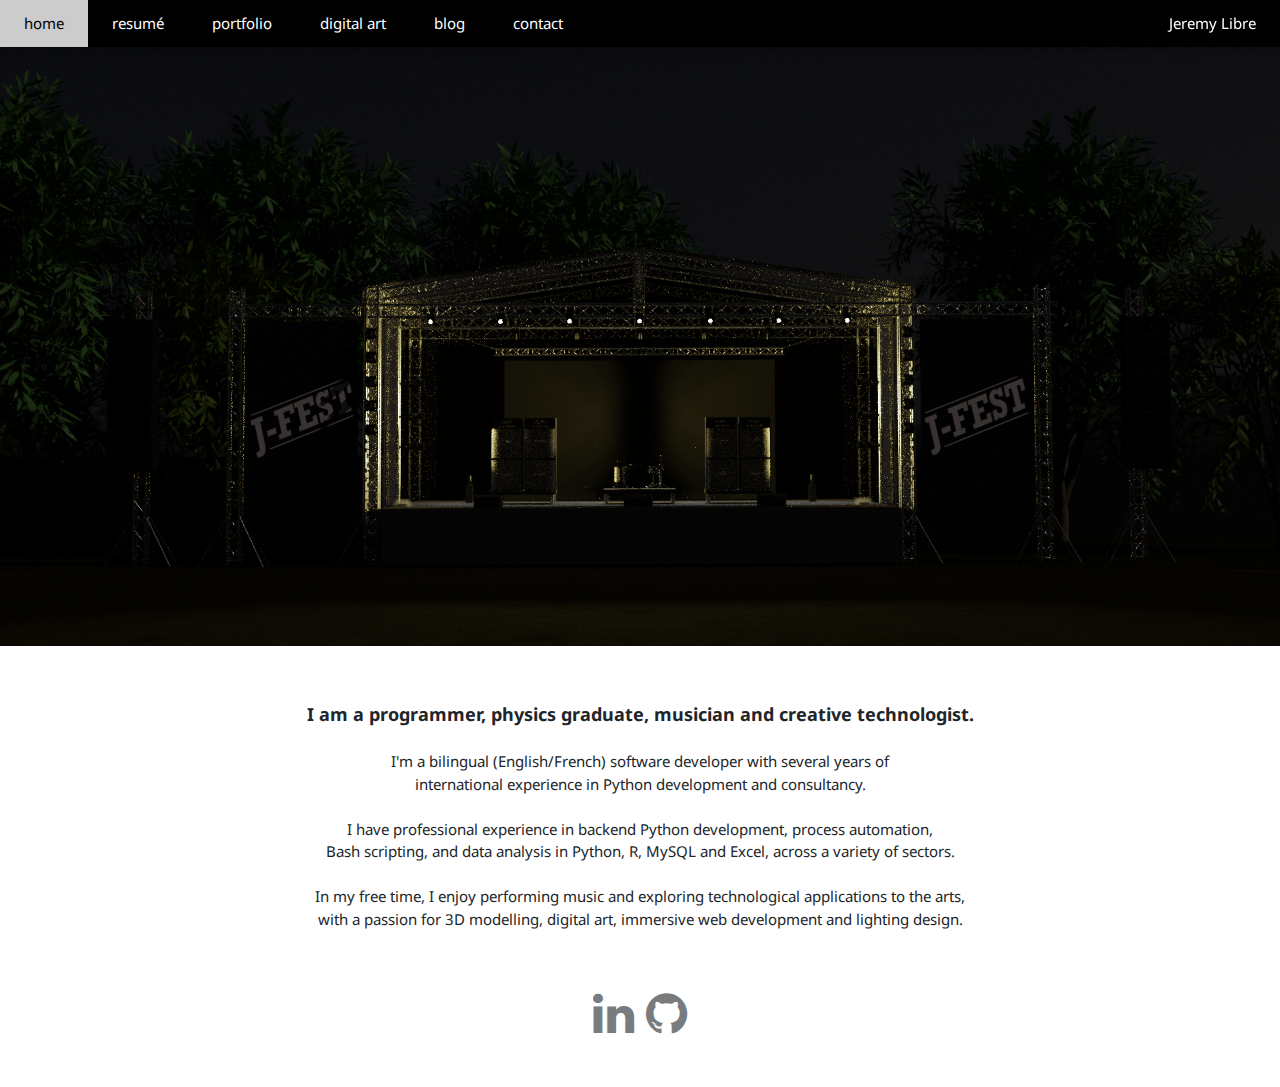
<file: index.html>
<!DOCTYPE html>
<html lang="en">
<title>Jeremy Libre</title>
<meta charset="UTF-8">
<meta name="viewport" content="width=device-width, initial-scale=1">
<link rel="stylesheet" href="https://maxcdn.bootstrapcdn.com/bootstrap/4.0.0/css/bootstrap.min.css"
  integrity="sha384-Gn5384xqQ1aoWXA+058RXPxPg6fy4IWvTNh0E263XmFcJlSAwiGgFAW/dAiS6JXm" crossorigin="anonymous">
<link rel="stylesheet" href="css/css.css">
<link href="https://fonts.googleapis.com/css?family=Pacifico&display=swap" rel="stylesheet">
<link href="https://fonts.googleapis.com/css?family=Noto+Sans&display=swap" rel="stylesheet">
<link rel="stylesheet" href="https://cdnjs.cloudflare.com/ajax/libs/font-awesome/4.7.0/css/font-awesome.min.css">
<link href="https://fonts.googleapis.com/css?family=Arimo|Rubik&display=swap" rel="stylesheet">
<script type="text/javascript" src="include.js"></script>

<body>

  <!-- Navbar -->
  <div class="w3-top">
    <div class="w3-bar w3-black w3-card">
      <a class="w3-bar-item w3-button w3-padding-large w3-hide-large w3-right" href="javascript:void(0)"
        onclick="myFunction()" title="Toggle Navigation Menu"><i class="fa fa-bars"></i></a>
      <a href="#" class="w3-bar-item w3-button w3-padding-large">home</a>
      <a href="#resume" class="w3-bar-item w3-button w3-padding-large w3-hide-medium w3-hide-small">resumé</a>
      <a href="https://jwlibre.github.io/portfolio" target="_blank"
        class="w3-bar-item w3-button w3-padding-large w3-hide-medium w3-hide-small">portfolio</a>
      <a href="art.html" class="w3-bar-item w3-button w3-padding-large w3-hide-medium w3-hide-small">digital art</a>
      <a href="blog.html" class="w3-bar-item w3-button w3-padding-large w3-hide-medium w3-hide-small">blog</a>
      <a href="contact.html" class="w3-bar-item w3-button w3-padding-large w3-hide-medium w3-hide-small">contact</a>
      <div class="w3-bar-item w3-right w3-padding-large">Jeremy Libre</div>
    </div>
  </div>

  <!-- Navbar on small screens (remove the onclick attribute if you want the navbar to always show on top of the content when clicking on the links) -->
  <div id="navDemo" class="w3-bar-block w3-black w3-hide w3-hide-large w3-top" style="margin-top:46px">
    <a href="#resume" class="w3-bar-item w3-button w3-padding-large" onclick="myFunction()">resumé</a>
    <a href="https://jwlibre.github.io/portfolio" target="_blank" class="w3-bar-item w3-button w3-padding-large"
      onclick="myFunction()">portfolio</a>
    <a href="art.html" class="w3-bar-item w3-button w3-padding-large" onclick="myFunction()">digital art</a>
    <a href="blog.html" class="w3-bar-item w3-button w3-padding-large" onclick="myFunction()">blog</a>
    <a href="contact.html" class="w3-bar-item w3-button w3-padding-large" onclick="myFunction()">contact</a>
  </div>

  <!-- Page content -->
  <div class="w3-content" style="max-width:2000px;margin-top:46px" id="page-container">
    <div id="content-wrap">

      <!-- Video/still -->
      <!-- small/med screens -->
      <div class="w3-hide-large">
        <img src="img/3d_art/stage1.png" style="width:100%"></img>
        <!-- <video poster="img/3d_art/turbine1.png" style="width:100%" autoplay muted loop>
    <source src="vid/turbine_lq.mp4" type="video/mp4">
  </video> -->
      </div>

      <!-- large screens -->
      <div class="w3-display-container w3-center w3-hide-small w3-hide-medium">
        <!-- <video poster="img/3d_art/turbine1.png" style="width:100%; height: 600px; object-fit: cover; object-position: 30%;" autoplay muted loop>
      <source src="vid/turbine_lq.mp4" type="video/mp4">
    </video>
    <div class="w3-display-bottomright w3-container w3-text-white w3-padding-8 w3-hide-small">
    <p style="font-size: 10px;"><i>Designed, animated and rendered in Blender 2.8</i></p>
    </div> -->
        <img src="img/3d_art/stage1.png"
          style="width:100%; height: 600px; object-fit: cover; object-position: 30%;"></img>
      </div>

      <!-- about section-->
      <div class="w3-container w3-content w3-center w3-padding-32" style="max-width:800px" id="about">
        <br>
        <strong class="w3-center" style="font-size: 18px">I am a programmer, physics graduate, musician and creative
          technologist.</strong><br>
        <p class="w3-center">
          <br>
          I'm a bilingual (English/French) software developer with several years of<br> international experience in
          Python
          development and consultancy.
          <br><br>
          I have professional experience in backend Python development, process automation,<br> Bash scripting, and data
          analysis in Python, R, MySQL and Excel, across a variety of sectors.
          <br><br>
          In my free time, I enjoy performing music and exploring technological applications to the arts,<br>with a
          passion for 3D modelling, digital art, immersive web development and lighting design.
        </p>
      </div>

      <div class="w3-container w3-center w3-opacity w3-xxxlarge">
        <a href="https://www.linkedin.com/in/jeremy-libre-8a682a84/" target="_blank"><i
            class="fa fa-linkedin w3-hover-opacity"></i></a>
        <a href="https://github.com/jwlibre" target="_blank"><i class="fa fa-github w3-hover-opacity"></i></a>
      </div>

      <!-- End Page Content -->
    </div>
  </div>
  <!-- Footer -->
  <!-- <footer id="footer" class="w3-container w3-padding-16 w3-center w3-light-grey w3-large">
    <p class="w3-small w3-opacity">Powered by <a href="https://www.w3schools.com/w3css/default.asp"
        target="_blank">w3.css</a></p>
  </footer> -->
</body>


</html>
</file>
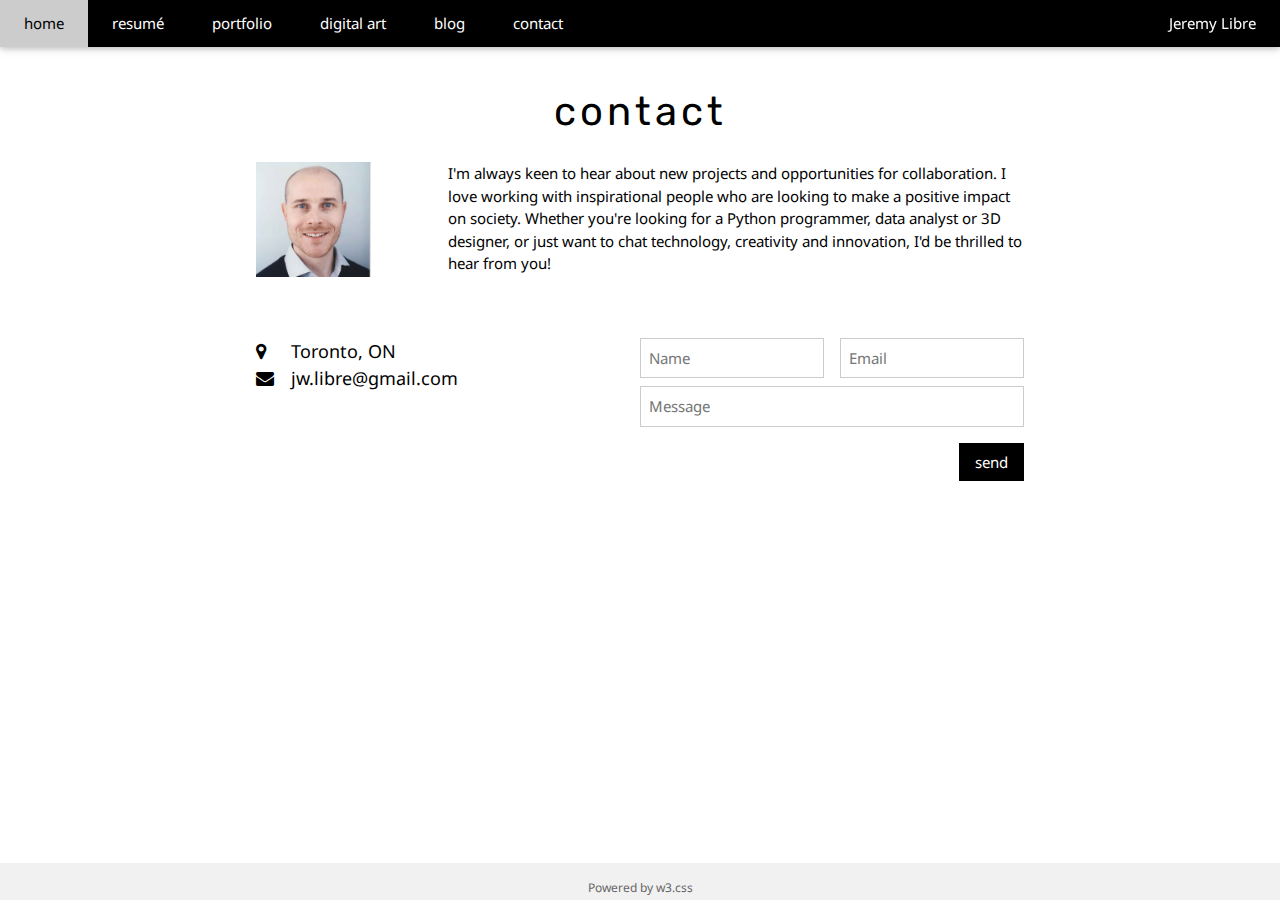
<file: contact.html>
<!DOCTYPE html>
<html lang="en">
<title>Jeremy Libre</title>
<meta charset="UTF-8">
<meta name="viewport" content="width=device-width, initial-scale=1">
<link rel="stylesheet" href="https://maxcdn.bootstrapcdn.com/bootstrap/4.0.0/css/bootstrap.min.css"
    integrity="sha384-Gn5384xqQ1aoWXA+058RXPxPg6fy4IWvTNh0E263XmFcJlSAwiGgFAW/dAiS6JXm" crossorigin="anonymous">
<link rel="stylesheet" href="css/css.css">
<link href="https://fonts.googleapis.com/css?family=Pacifico&display=swap" rel="stylesheet">
<link href="https://fonts.googleapis.com/css?family=Noto+Sans&display=swap" rel="stylesheet">
<link rel="stylesheet" href="https://cdnjs.cloudflare.com/ajax/libs/font-awesome/4.7.0/css/font-awesome.min.css">
<link href="https://fonts.googleapis.com/css?family=Arimo|Rubik&display=swap" rel="stylesheet">
<script type="text/javascript" src="include.js"></script>

<body>

    <!-- Navbar -->
    <div class="w3-top">
        <div class="w3-bar w3-black w3-card">
            <a class="w3-bar-item w3-button w3-padding-large w3-hide-large w3-right" href="javascript:void(0)"
                onclick="myFunction()" title="Toggle Navigation Menu"><i class="fa fa-bars"></i></a>
            <a href="index.html" class="w3-bar-item w3-button w3-padding-large">home</a>
            <a href="#resume" class="w3-bar-item w3-button w3-padding-large w3-hide-medium w3-hide-small">resumé</a>
            <a href="https://jwlibre.github.io/portfolio" target="_blank"
                class="w3-bar-item w3-button w3-padding-large w3-hide-medium w3-hide-small">portfolio</a>
            <a href="art.html" class="w3-bar-item w3-button w3-padding-large w3-hide-medium w3-hide-small">digital
                art</a>
            <a href="blog.html" class="w3-bar-item w3-button w3-padding-large w3-hide-medium w3-hide-small">blog</a>
            <a href="contact.html"
                class="w3-bar-item w3-button w3-padding-large w3-hide-medium w3-hide-small">contact</a>
            <div class="w3-bar-item w3-right w3-padding-large">Jeremy Libre</div>
        </div>
    </div>

    <!-- Navbar on small screens (remove the onclick attribute if you want the navbar to always show on top of the content when clicking on the links) -->
    <div id="navDemo" class="w3-bar-block w3-black w3-hide w3-hide-large w3-top" style="margin-top:46px">
        <a href="#resume" class="w3-bar-item w3-button w3-padding-large" onclick="myFunction()">resumé</a>
        <a href="https://jwlibre.github.io/portfolio" target="_blank" class="w3-bar-item w3-button w3-padding-large"
            onclick="myFunction()">portfolio</a>
        <a href="art.html" class="w3-bar-item w3-button w3-padding-large" onclick="myFunction()">digital art</a>
        <a href="blog.html" class="w3-bar-item w3-button w3-padding-large" onclick="myFunction()">blog</a>
        <a href="contact.html" class="w3-bar-item w3-button w3-padding-large" onclick="myFunction()">contact</a>
    </div>

    <!-- Page content -->
    <div class="w3-content" style="max-width:2000px;margin-top:46px">

        <!-- The Contact Section -->
        <div class="w3-white" id="contact">
            <div class="w3-container w3-content w3-padding-32" style="max-width:800px">
                <h2 class="w3-wide w3-center">contact</h2>

                <div class="w3-row" style="padding-top:16px; padding-bottom:16px">
                    <div class="w3-quarter">
                        <img src="img/profile_2024_crop.jpg" style="width:60%">
                    </div>
                    <div class="w3-threequarter">
                        <p class="w3-left">I'm always keen to hear about new projects and opportunities for
                            collaboration.
                            I love working with inspirational people who are looking to make a positive impact on
                            society.
                            Whether you're looking for a Python programmer, data analyst or 3D designer,
                            or just want to chat technology, creativity and innovation, I'd be thrilled to hear from
                            you!
                    </div>
                </div>


                <div class="w3-row w3-padding-32">
                    <div class="w3-col m6 w3-large w3-margin-bottom">
                        <i class="fa fa-map-marker" style="width:30px"></i> Toronto, ON<br>
                        <i class="fa fa-envelope" style="width:30px"> </i> jw.libre@gmail.com<br>

                    </div>
                    <div class="w3-col m6">
                        <form method="POST" action="https://formspree.io/xoqkkooy" />
                        <div class="w3-row-padding" style="margin:0 -16px 8px -16px">
                            <div class="w3-half">
                                <input class="w3-input w3-border" type="text" placeholder="Name" required name="Name">
                            </div>
                            <div class="w3-half">
                                <input class="w3-input w3-border" type="text" placeholder="Email" required name="Email">
                            </div>
                        </div>
                        <input class="w3-input w3-border" type="text" placeholder="Message" required name="Message">
                        <button class="w3-button w3-black w3-section w3-right" type="submit">send</button>
                        </form>
                    </div>
                </div>
            </div>
        </div>





        <!-- End Page Content -->
    </div>

    <!-- Footer -->
    <footer id="footer" class="w3-container w3-padding-16 w3-center w3-light-grey w3-large">
        <p class="w3-small w3-opacity">Powered by <a href="https://www.w3schools.com/w3css/default.asp"
                target="_blank">w3.css</a></p>
    </footer>

</body>

</html>
</file>
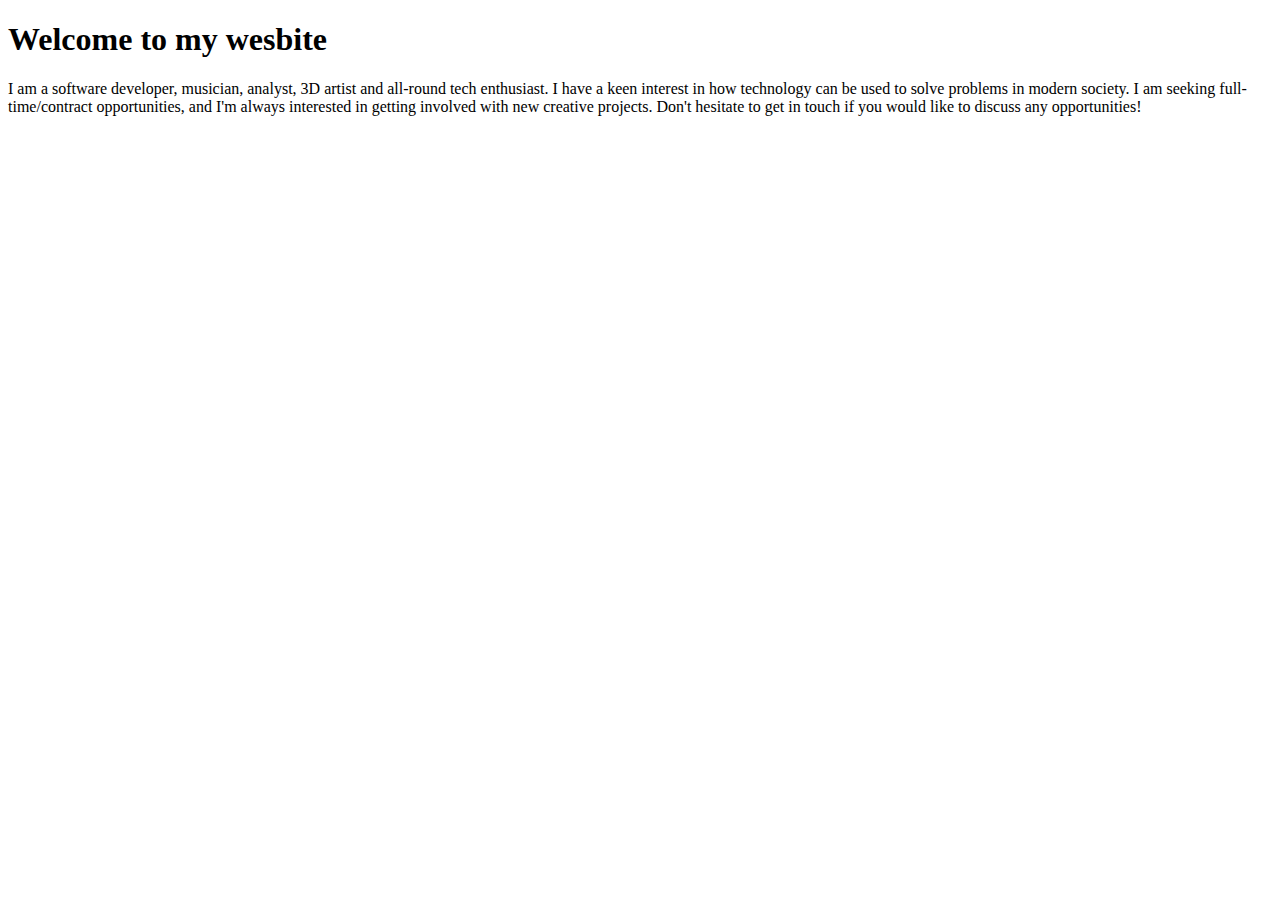
<file: html/home.html>
<!DOCTYPE html>
<html lang="en">
<head>
  <?php
  include('php/header.php');
  ?>
</head>

<body>
  <!--Navigation bar-->
  <div id="nav-placeholder">
  </div>
  <script>
  $(function(){
    $("#nav-placeholder").load("./nav.html");
  });
  </script>
  <h1>Welcome to my wesbite</h1>
  <p>I am a software developer, musician, analyst, 3D artist and all-round tech enthusiast. I have a keen interest in how
    technology can be used to solve problems in modern society.
    I am seeking full-time/contract opportunities, and I'm always interested in getting involved with new creative projects.
    Don't hesitate to get in touch if you would like to discuss any opportunities!</p>
</body>
</html>
</file>
<file: css/css.css>
/* Based on W3.CSS 4.13 June 2019 by Jan Egil and Borge Refsnes */
html {
  box-sizing: border-box
}

*,
*:before,
*:after {
  box-sizing: inherit
}

/* Extract from normalize.css by Nicolas Gallagher and Jonathan Neal git.io/normalize */
html {
  -ms-text-size-adjust: 100%;
  -webkit-text-size-adjust: 100%
}

body {
  margin: 0
}

article,
aside,
details,
figcaption,
figure,
footer,
header,
main,
menu,
nav,
section {
  display: block
}

summary {
  display: list-item
}

audio,
canvas,
progress,
video {
  display: inline-block
}

progress {
  vertical-align: baseline
}

audio:not([controls]) {
  display: none;
  height: 0
}

[hidden],
template {
  display: none
}

a {
  background-color: transparent
}

a:active,
a:hover {
  outline-width: 0;
  text-decoration: none
}

abbr[title] {
  border-bottom: none;
  text-decoration: underline;
  text-decoration: underline dotted
}

b,
strong {
  font-weight: bolder
}

dfn {
  font-style: italic
}

mark {
  background: #ff0;
  color: #000
}

small {
  font-size: 80%
}

sub,
sup {
  font-size: 75%;
  line-height: 0;
  position: relative;
  vertical-align: baseline
}

sub {
  bottom: -0.25em
}

sup {
  top: -0.5em
}

figure {
  margin: 1em 40px
}

img {
  border-style: none
}

code,
kbd,
pre,
samp {
  font-family: monospace, monospace;
  font-size: 1em
}

hr {
  box-sizing: content-box;
  height: 0;
  overflow: visible
}

button,
input,
select,
textarea,
optgroup {
  font: inherit;
  margin: 0
}

optgroup {
  font-weight: bold
}

button,
input {
  overflow: visible
}

button,
select {
  text-transform: none
}

button,
[type=button],
[type=reset],
[type=submit] {
  -webkit-appearance: button
}

button::-moz-focus-inner,
[type=button]::-moz-focus-inner,
[type=reset]::-moz-focus-inner,
[type=submit]::-moz-focus-inner {
  border-style: none;
  padding: 0
}

button:-moz-focusring,
[type=button]:-moz-focusring,
[type=reset]:-moz-focusring,
[type=submit]:-moz-focusring {
  outline: 1px dotted ButtonText
}

fieldset {
  border: 1px solid #c0c0c0;
  margin: 0 2px;
  padding: .35em .625em .75em
}

legend {
  color: inherit;
  display: table;
  max-width: 100%;
  padding: 0;
  white-space: normal
}

textarea {
  overflow: auto
}

[type=checkbox],
[type=radio] {
  padding: 0
}

[type=number]::-webkit-inner-spin-button,
[type=number]::-webkit-outer-spin-button {
  height: auto
}

[type=search] {
  -webkit-appearance: textfield;
  outline-offset: -2px
}

[type=search]::-webkit-search-decoration {
  -webkit-appearance: none
}

::-webkit-file-upload-button {
  -webkit-appearance: button;
  font: inherit
}

/* End extract */
html,
body {
  font-family: Verdana, sans-serif;
  font-size: 15px;
  line-height: 1.5
}

html {
  overflow-x: hidden
}

h1 {
  font-size: 36px
}

h2 {
  font-size: 30px
}

h3 {
  font-size: 24px
}

h4 {
  font-size: 20px
}

h5 {
  font-size: 18px
}

h6 {
  font-size: 16px
}

.w3-serif {
  font-family: serif
}

h1,
h2,
h3,
h4,
h5,
h6 {
  font-weight: 400;
  margin: 10px 0
}

.w3-wide {
  letter-spacing: 4px
}

hr {
  border: 0;
  border-top: 1px solid #eee;
  margin: 20px 0
}

.w3-image {
  max-width: 100%;
  height: auto
}

img {
  vertical-align: middle
}

a {
  color: inherit
}

.w3-table,
.w3-table-all {
  border-collapse: collapse;
  border-spacing: 0;
  width: 100%;
  display: table
}

.w3-table-all {
  border: 1px solid #ccc
}

.w3-bordered tr,
.w3-table-all tr {
  border-bottom: 1px solid #ddd
}

.w3-striped tbody tr:nth-child(even) {
  background-color: #f1f1f1
}

.w3-table-all tr:nth-child(odd) {
  background-color: #fff
}

.w3-table-all tr:nth-child(even) {
  background-color: #f1f1f1
}

.w3-hoverable tbody tr:hover,
.w3-ul.w3-hoverable li:hover {
  background-color: #ccc
}

.w3-centered tr th,
.w3-centered tr td {
  text-align: center
}

.w3-table td,
.w3-table th,
.w3-table-all td,
.w3-table-all th {
  padding: 8px 8px;
  display: table-cell;
  text-align: left;
  vertical-align: top
}

.w3-table th:first-child,
.w3-table td:first-child,
.w3-table-all th:first-child,
.w3-table-all td:first-child {
  padding-left: 16px
}

.w3-btn,
.w3-button {
  border: none;
  display: inline-block;
  padding: 8px 16px;
  vertical-align: middle;
  overflow: hidden;
  text-decoration: none;
  color: inherit;
  background-color: inherit;
  text-align: center;
  cursor: pointer;
  white-space: nowrap
}

.w3-btn:hover {
  box-shadow: 0 8px 16px 0 rgba(0, 0, 0, 0.2), 0 6px 20px 0 rgba(0, 0, 0, 0.19)
}

.w3-btn,
.w3-button {
  -webkit-touch-callout: none;
  -webkit-user-select: none;
  -khtml-user-select: none;
  -moz-user-select: none;
  -ms-user-select: none;
  user-select: none
}

.w3-disabled,
.w3-btn:disabled,
.w3-button:disabled {
  cursor: not-allowed;
  opacity: 0.3
}

.w3-disabled *,
:disabled * {
  pointer-events: none
}

.w3-btn.w3-disabled:hover,
.w3-btn:disabled:hover {
  box-shadow: none
}

.w3-badge,
.w3-tag {
  background-color: #000;
  color: #fff;
  display: inline-block;
  padding-left: 8px;
  padding-right: 8px;
  text-align: center
}

.w3-badge {
  border-radius: 50%
}

.w3-ul {
  list-style-type: none;
  padding: 0;
  margin: 0
}

.w3-ul li {
  padding: 8px 16px;
  border-bottom: 1px solid #ddd
}

.w3-ul li:last-child {
  border-bottom: none
}

.w3-tooltip,
.w3-display-container {
  position: relative
}

.w3-tooltip .w3-text {
  display: none
}

.w3-tooltip:hover .w3-text {
  display: inline-block
}

.w3-ripple:active {
  opacity: 0.5
}

.w3-ripple {
  transition: opacity 0s
}

.w3-input {
  padding: 8px;
  display: block;
  border: none;
  border-bottom: 1px solid #ccc;
  width: 100%
}

.w3-select {
  padding: 9px 0;
  width: 100%;
  border: none;
  border-bottom: 1px solid #ccc
}

.w3-dropdown-click,
.w3-dropdown-hover {
  position: relative;
  display: inline-block;
  cursor: pointer
}

.w3-dropdown-hover:hover .w3-dropdown-content {
  display: block
}

.w3-dropdown-hover:first-child,
.w3-dropdown-click:hover {
  background-color: #ccc;
  color: #000
}

.w3-dropdown-hover:hover>.w3-button:first-child,
.w3-dropdown-click:hover>.w3-button:first-child {
  background-color: #ccc;
  color: #000
}

.w3-dropdown-content {
  cursor: auto;
  color: #000;
  background-color: #fff;
  display: none;
  position: absolute;
  min-width: 160px;
  margin: 0;
  padding: 0;
  z-index: 1
}

.w3-check,
.w3-radio {
  width: 24px;
  height: 24px;
  position: relative;
  top: 6px
}

.w3-sidebar {
  height: 100%;
  width: 200px;
  background-color: #fff;
  position: fixed !important;
  z-index: 1;
  overflow: auto
}

.w3-bar-block .w3-dropdown-hover,
.w3-bar-block .w3-dropdown-click {
  width: 100%
}

.w3-bar-block .w3-dropdown-hover .w3-dropdown-content,
.w3-bar-block .w3-dropdown-click .w3-dropdown-content {
  min-width: 100%
}

.w3-bar-block .w3-dropdown-hover .w3-button,
.w3-bar-block .w3-dropdown-click .w3-button {
  width: 100%;
  text-align: left;
  padding: 8px 16px
}

.w3-main,
#main {
  transition: margin-left .4s
}

.w3-modal {
  z-index: 3;
  display: none;
  padding-top: 100px;
  position: fixed;
  left: 0;
  top: 0;
  width: 100%;
  height: 100%;
  overflow: auto;
  background-color: rgb(0, 0, 0);
  background-color: rgba(0, 0, 0, 0.4)
}

.w3-modal-content {
  margin: auto;
  background-color: #fff;
  position: relative;
  padding: 0;
  outline: 0;
  width: 600px
}

.w3-bar {
  width: 100%;
  overflow: hidden
}

.w3-center .w3-bar {
  display: inline-block;
  width: auto
}

.w3-bar .w3-bar-item {
  padding: 8px 16px;
  float: left;
  width: auto;
  border: none;
  display: block;
  outline: 0
}

.w3-bar .w3-dropdown-hover,
.w3-bar .w3-dropdown-click {
  position: static;
  float: left
}

.w3-bar .w3-button {
  white-space: normal
}

.w3-bar-block .w3-bar-item {
  width: 100%;
  display: block;
  padding: 8px 16px;
  text-align: left;
  border: none;
  white-space: normal;
  float: none;
  outline: 0
}

.w3-bar-block.w3-center .w3-bar-item {
  text-align: center
}

.w3-block {
  display: block;
  width: 100%
}

.w3-responsive {
  display: block;
  overflow-x: auto
}

.w3-container:after,
.w3-container:before,
.w3-panel:after,
.w3-panel:before,
.w3-row:after,
.w3-row:before,
.w3-row-padding:after,
.w3-row-padding:before,
.w3-cell-row:before,
.w3-cell-row:after,
.w3-clear:after,
.w3-clear:before,
.w3-bar:before,
.w3-bar:after {
  content: "";
  display: table;
  clear: both
}

.w3-col,
.w3-half,
.w3-third,
.w3-eighth,
.w3-twothird,
.w3-threequarter,
.w3-quarter,
.w3-fifth {
  float: left;
  width: 100%
}

.w3-col.s1 {
  width: 8.33333%
}

.w3-col.s2 {
  width: 16.66666%
}

.w3-col.s3 {
  width: 24.99999%
}

.w3-col.s4 {
  width: 33.33333%
}

.w3-col.s5 {
  width: 41.66666%
}

.w3-col.s6 {
  width: 49.99999%
}

.w3-col.s7 {
  width: 58.33333%
}

.w3-col.s8 {
  width: 66.66666%
}

.w3-col.s9 {
  width: 74.99999%
}

.w3-col.s10 {
  width: 83.33333%
}

.w3-col.s11 {
  width: 91.66666%
}

.w3-col.s12 {
  width: 99.99999%
}

@media (min-width:601px) {
  .w3-col.m1 {
    width: 8.33333%
  }

  .w3-col.m2 {
    width: 16.66666%
  }

  .w3-col.m3,
  .w3-quarter {
    width: 24.99999%
  }

  .w3-col.m4,
  .w3-third {
    width: 33.33333%
  }

  ,
  .w3-fifth {
    width: 19.9999%
  }

  ,
  .w3-eighth {
    width: 12.4999%
  }

  .w3-col.m5 {
    width: 41.66666%
  }

  .w3-col.m6,
  .w3-half {
    width: 49.99999%
  }

  .w3-col.m7 {
    width: 58.33333%
  }

  .w3-col.m8,
  .w3-twothird {
    width: 66.66666%
  }

  .w3-col.m9,
  .w3-threequarter {
    width: 74.99999%
  }

  .w3-col.m10 {
    width: 83.33333%
  }

  .w3-col.m11 {
    width: 91.66666%
  }

  .w3-col.m12 {
    width: 99.99999%
  }
}

@media (min-width:993px) {
  .w3-col.l1 {
    width: 8.33333%
  }

  .w3-col.l2 {
    width: 16.66666%
  }

  .w3-col.l3 {
    width: 24.99999%
  }

  .w3-col.l4 {
    width: 33.33333%
  }

  .w3-col.l5 {
    width: 41.66666%
  }

  .w3-col.l6 {
    width: 49.99999%
  }

  .w3-col.l7 {
    width: 58.33333%
  }

  .w3-col.l8 {
    width: 66.66666%
  }

  .w3-col.l9 {
    width: 74.99999%
  }

  .w3-col.l10 {
    width: 83.33333%
  }

  .w3-col.l11 {
    width: 91.66666%
  }

  .w3-col.l12 {
    width: 99.99999%
  }
}

.w3-rest {
  overflow: hidden
}

.w3-stretch {
  margin-left: -16px;
  margin-right: -16px
}

.w3-content,
.w3-auto {
  margin-left: auto;
  margin-right: auto
}

.w3-content {
  max-width: 980px
}

.w3-auto {
  max-width: 1140px
}

.w3-cell-row {
  display: table;
  width: 100%
}

.w3-cell {
  display: table-cell
}

.w3-cell-top {
  vertical-align: top
}

.w3-cell-middle {
  vertical-align: middle
}

.w3-cell-bottom {
  vertical-align: bottom
}

.w3-hide {
  display: none !important
}

.w3-show-block,
.w3-show {
  display: block !important
}

.w3-show-inline-block {
  display: inline-block !important
}

@media (max-width:1205px) {
  .w3-auto {
    max-width: 95%
  }
}

@media (max-width:600px) {
  .w3-modal-content {
    margin: 0 10px;
    width: auto !important
  }

  .w3-modal {
    padding-top: 30px
  }

  .w3-dropdown-hover.w3-mobile .w3-dropdown-content,
  .w3-dropdown-click.w3-mobile .w3-dropdown-content {
    position: relative
  }

  .w3-hide-small {
    display: none !important
  }

  .w3-mobile {
    display: block;
    width: 100% !important
  }

  .w3-bar-item.w3-mobile,
  .w3-dropdown-hover.w3-mobile,
  .w3-dropdown-click.w3-mobile {
    text-align: center
  }

  .w3-dropdown-hover.w3-mobile,
  .w3-dropdown-hover.w3-mobile .w3-btn,
  .w3-dropdown-hover.w3-mobile .w3-button,
  .w3-dropdown-click.w3-mobile,
  .w3-dropdown-click.w3-mobile .w3-btn,
  .w3-dropdown-click.w3-mobile .w3-button {
    width: 100%
  }
}

@media (max-width:768px) {
  .w3-modal-content {
    width: 500px
  }

  .w3-modal {
    padding-top: 50px
  }
}

@media (min-width:993px) {
  .w3-modal-content {
    width: 900px
  }

  .w3-hide-large {
    display: none !important
  }

  .w3-sidebar.w3-collapse {
    display: block !important
  }
}

@media (max-width:992px) and (min-width:601px) {
  .w3-hide-medium {
    display: none !important
  }
}

@media (max-width:992px) {
  .w3-sidebar.w3-collapse {
    display: none
  }

  .w3-main {
    margin-left: 0 !important;
    margin-right: 0 !important
  }

  .w3-auto {
    max-width: 100%
  }
}

.w3-top,
.w3-bottom {
  position: fixed;
  width: 100%;
  z-index: 1
}

.w3-top {
  top: 0
}

.w3-bottom {
  bottom: 0
}

.w3-overlay {
  position: fixed;
  display: none;
  width: 100%;
  height: 100%;
  top: 0;
  left: 0;
  right: 0;
  bottom: 0;
  background-color: rgba(0, 0, 0, 0.5);
  z-index: 2
}

.w3-display-topleft {
  position: absolute;
  left: 0;
  top: 0
}

.w3-display-topright {
  position: absolute;
  right: 0;
  top: 0
}

.w3-display-bottomleft {
  position: absolute;
  left: 0;
  bottom: 0
}

.w3-display-bottomright {
  position: absolute;
  right: 0;
  bottom: 0
}

.w3-display-middle {
  position: absolute;
  top: 50%;
  left: 50%;
  transform: translate(-50%, -50%);
  -ms-transform: translate(-50%, -50%)
}

.w3-display-left {
  position: absolute;
  top: 50%;
  left: 0%;
  transform: translate(0%, -50%);
  -ms-transform: translate(-0%, -50%)
}

.w3-display-right {
  position: absolute;
  top: 50%;
  right: 0%;
  transform: translate(0%, -50%);
  -ms-transform: translate(0%, -50%)
}

.w3-display-topmiddle {
  position: absolute;
  left: 50%;
  top: 0;
  transform: translate(-50%, 0%);
  -ms-transform: translate(-50%, 0%)
}

.w3-display-bottommiddle {
  position: absolute;
  left: 50%;
  bottom: 0;
  transform: translate(-50%, 0%);
  -ms-transform: translate(-50%, 0%)
}

.w3-display-container:hover .w3-display-hover {
  display: block
}

.w3-display-container:hover span.w3-display-hover {
  display: inline-block
}

.w3-display-hover {
  display: none
}

.w3-display-position {
  position: absolute
}

.w3-circle {
  border-radius: 50%
}

.w3-round-small {
  border-radius: 2px
}

.w3-round,
.w3-round-medium {
  border-radius: 4px
}

.w3-round-large {
  border-radius: 8px
}

.w3-round-xlarge {
  border-radius: 16px
}

.w3-round-xxlarge {
  border-radius: 64px
}

.w3-row-padding,
.w3-row-padding>.w3-half,
.w3-row-padding>.w3-third,
.w3-row-padding>.w3-eighth,
.w3-row-padding>.w3-twothird,
.w3-row-padding>.w3-threequarter,
.w3-row-padding>.w3-quarter,
.w3-row-padding>.w3-fifth,
.w3-row-padding>.w3-col {
  padding: 0 8px
}

.w3-container,
.w3-panel {
  padding: 0.01em 16px
}

.w3-panel {
  margin-top: 16px;
  margin-bottom: 16px
}

.w3-code,
.w3-codespan {
  font-family: Consolas, "courier new";
  font-size: 16px
}

.w3-code {
  width: auto;
  background-color: #fff;
  padding: 8px 12px;
  border-left: 4px solid #4CAF50;
  word-wrap: break-word
}

.w3-codespan {
  color: crimson;
  background-color: #f1f1f1;
  padding-left: 4px;
  padding-right: 4px;
  font-size: 110%
}

.w3-card,
.w3-card-2 {
  box-shadow: 0 2px 5px 0 rgba(0, 0, 0, 0.16), 0 2px 10px 0 rgba(0, 0, 0, 0.12)
}

.w3-card-4,
.w3-hover-shadow:hover {
  box-shadow: 0 4px 10px 0 rgba(0, 0, 0, 0.2), 0 4px 20px 0 rgba(0, 0, 0, 0.19)
}

.w3-spin {
  animation: w3-spin 2s infinite linear
}

@keyframes w3-spin {
  0% {
    transform: rotate(0deg)
  }

  100% {
    transform: rotate(359deg)
  }
}

.w3-animate-fading {
  animation: fading 10s infinite
}

@keyframes fading {
  0% {
    opacity: 0
  }

  50% {
    opacity: 1
  }

  100% {
    opacity: 0
  }
}

.w3-animate-opacity {
  animation: opac 0.8s
}

@keyframes opac {
  from {
    opacity: 0
  }

  to {
    opacity: 1
  }
}

.w3-animate-top {
  position: relative;
  animation: animatetop 0.4s
}

@keyframes animatetop {
  from {
    top: -300px;
    opacity: 0
  }

  to {
    top: 0;
    opacity: 1
  }
}

.w3-animate-left {
  position: relative;
  animation: animateleft 0.4s
}

@keyframes animateleft {
  from {
    left: -300px;
    opacity: 0
  }

  to {
    left: 0;
    opacity: 1
  }
}

.w3-animate-right {
  position: relative;
  animation: animateright 0.4s
}

@keyframes animateright {
  from {
    right: -300px;
    opacity: 0
  }

  to {
    right: 0;
    opacity: 1
  }
}

.w3-animate-bottom {
  position: relative;
  animation: animatebottom 0.4s
}

@keyframes animatebottom {
  from {
    bottom: -300px;
    opacity: 0
  }

  to {
    bottom: 0;
    opacity: 1
  }
}

.w3-animate-zoom {
  animation: animatezoom 0.6s
}

@keyframes animatezoom {
  from {
    transform: scale(0)
  }

  to {
    transform: scale(1)
  }
}

.w3-animate-input {
  transition: width 0.4s ease-in-out
}

.w3-animate-input:focus {
  width: 100% !important
}

.w3-opacity,
.w3-hover-opacity:hover {
  opacity: 0.60
}

.w3-opacity-off,
.w3-hover-opacity-off:hover {
  opacity: 1
}

.w3-opacity-max {
  opacity: 0.25
}

.w3-opacity-min {
  opacity: 0.75
}

.w3-greyscale-max,
.w3-grayscale-max,
.w3-hover-greyscale:hover,
.w3-hover-grayscale:hover {
  filter: grayscale(100%)
}

.w3-greyscale,
.w3-grayscale {
  filter: grayscale(75%)
}

.w3-greyscale-min,
.w3-grayscale-min {
  filter: grayscale(50%)
}

.w3-sepia {
  filter: sepia(75%)
}

.w3-sepia-max,
.w3-hover-sepia:hover {
  filter: sepia(100%)
}

.w3-sepia-min {
  filter: sepia(50%)
}

.w3-tiny {
  font-size: 10px !important
}

.w3-small {
  font-size: 12px !important
}

.w3-medium {
  font-size: 15px !important
}

.w3-large {
  font-size: 18px !important
}

.w3-xlarge {
  font-size: 24px !important
}

.w3-xxlarge {
  font-size: 36px !important
}

.w3-xxxlarge {
  font-size: 48px !important
}

.w3-jumbo {
  font-size: 64px !important
}

.w3-left-align {
  text-align: left !important
}

.w3-right-align {
  text-align: right !important
}

.w3-justify {
  text-align: justify !important
}

.w3-center {
  text-align: center !important
}

.w3-border-0 {
  border: 0 !important
}

.w3-border {
  border: 1px solid #ccc !important
}

.w3-border-top {
  border-top: 1px solid #ccc !important
}

.w3-border-bottom {
  border-bottom: 1px solid #ccc !important
}

.w3-border-left {
  border-left: 1px solid #ccc !important
}

.w3-border-right {
  border-right: 1px solid #ccc !important
}

.w3-topbar {
  border-top: 6px solid #ccc !important
}

.w3-bottombar {
  border-bottom: 6px solid #ccc !important
}

.w3-leftbar {
  border-left: 6px solid #ccc !important
}

.w3-rightbar {
  border-right: 6px solid #ccc !important
}

.w3-section,
.w3-code {
  margin-top: 16px !important;
  margin-bottom: 16px !important
}

.w3-margin {
  margin: 16px !important
}

.w3-margin-top {
  margin-top: 16px !important
}

.w3-margin-bottom {
  margin-bottom: 16px !important
}

.w3-margin-left {
  margin-left: 16px !important
}

.w3-margin-right {
  margin-right: 16px !important
}

.w3-padding-small {
  padding: 4px 8px !important
}

.w3-padding {
  padding: 8px 16px !important
}

.w3-padding-large {
  padding: 12px 24px !important
}

.w3-padding-16 {
  padding-top: 16px !important;
  padding-bottom: 16px !important
}

.w3-padding-24 {
  padding-top: 24px !important;
  padding-bottom: 24px !important
}

.w3-padding-32 {
  padding-top: 32px !important;
  padding-bottom: 32px !important
}

.w3-padding-48 {
  padding-top: 48px !important;
  padding-bottom: 48px !important
}

.w3-padding-64 {
  padding-top: 64px !important;
  padding-bottom: 64px !important
}

.w3-left {
  float: left !important
}

.w3-right {
  float: right !important
}

.w3-button:hover {
  color: #000 !important;
  background-color: #ccc !important
}

.w3-transparent,
.w3-hover-none:hover {
  background-color: transparent !important
}

.w3-hover-none:hover {
  box-shadow: none !important
}

/* Colors */
.w3-amber,
.w3-hover-amber:hover {
  color: #000 !important;
  background-color: #ffc107 !important
}

.w3-aqua,
.w3-hover-aqua:hover {
  color: #000 !important;
  background-color: #00ffff !important
}

.w3-blue,
.w3-hover-blue:hover {
  color: #fff !important;
  background-color: #2196F3 !important
}

.w3-light-blue,
.w3-hover-light-blue:hover {
  color: #000 !important;
  background-color: #87CEEB !important
}

.w3-brown,
.w3-hover-brown:hover {
  color: #fff !important;
  background-color: #795548 !important
}

.w3-cyan,
.w3-hover-cyan:hover {
  color: #000 !important;
  background-color: #00bcd4 !important
}

.w3-blue-grey,
.w3-hover-blue-grey:hover,
.w3-blue-gray,
.w3-hover-blue-gray:hover {
  color: #fff !important;
  background-color: #607d8b !important
}

.w3-green,
.w3-hover-green:hover {
  color: #fff !important;
  background-color: #4CAF50 !important
}

.w3-light-green,
.w3-hover-light-green:hover {
  color: #000 !important;
  background-color: #8bc34a !important
}

.w3-indigo,
.w3-hover-indigo:hover {
  color: #fff !important;
  background-color: #3f51b5 !important
}

.w3-khaki,
.w3-hover-khaki:hover {
  color: #000 !important;
  background-color: #f0e68c !important
}

.w3-lime,
.w3-hover-lime:hover {
  color: #000 !important;
  background-color: #cddc39 !important
}

.w3-orange,
.w3-hover-orange:hover {
  color: #000 !important;
  background-color: #ff9800 !important
}

.w3-deep-orange,
.w3-hover-deep-orange:hover {
  color: #fff !important;
  background-color: #ff5722 !important
}

.w3-pink,
.w3-hover-pink:hover {
  color: #fff !important;
  background-color: #e91e63 !important
}

.w3-purple,
.w3-hover-purple:hover {
  color: #fff !important;
  background-color: #9c27b0 !important
}

.w3-deep-purple,
.w3-hover-deep-purple:hover {
  color: #fff !important;
  background-color: #673ab7 !important
}

.w3-red,
.w3-hover-red:hover {
  color: #fff !important;
  background-color: #f44336 !important
}

.w3-sand,
.w3-hover-sand:hover {
  color: #000 !important;
  background-color: #fdf5e6 !important
}

.w3-teal,
.w3-hover-teal:hover {
  color: #fff !important;
  background-color: #009688 !important
}

.w3-yellow,
.w3-hover-yellow:hover {
  color: #000 !important;
  background-color: #ffeb3b !important
}

.w3-white,
.w3-hover-white:hover {
  color: #000 !important;
  background-color: #fff !important
}

.w3-black,
.w3-hover-black:hover {
  color: #fff !important;
  background-color: #000 !important
}

.w3-grey,
.w3-hover-grey:hover,
.w3-gray,
.w3-hover-gray:hover {
  color: #000 !important;
  background-color: #9e9e9e !important
}

.w3-light-grey,
.w3-hover-light-grey:hover,
.w3-light-gray,
.w3-hover-light-gray:hover {
  color: #000 !important;
  background-color: #f1f1f1 !important
}

.w3-dark-grey,
.w3-hover-dark-grey:hover,
.w3-dark-gray,
.w3-hover-dark-gray:hover {
  color: #fff !important;
  background-color: #616161 !important
}

.w3-pale-red,
.w3-hover-pale-red:hover {
  color: #000 !important;
  background-color: #ffdddd !important
}

.w3-pale-green,
.w3-hover-pale-green:hover {
  color: #000 !important;
  background-color: #ddffdd !important
}

.w3-pale-yellow,
.w3-hover-pale-yellow:hover {
  color: #000 !important;
  background-color: #ffffcc !important
}

.w3-pale-blue,
.w3-hover-pale-blue:hover {
  color: #000 !important;
  background-color: #ddffff !important
}

.w3-text-amber,
.w3-hover-text-amber:hover {
  color: #ffc107 !important
}

.w3-text-aqua,
.w3-hover-text-aqua:hover {
  color: #00ffff !important
}

.w3-text-blue,
.w3-hover-text-blue:hover {
  color: #2196F3 !important
}

.w3-text-light-blue,
.w3-hover-text-light-blue:hover {
  color: #87CEEB !important
}

.w3-text-brown,
.w3-hover-text-brown:hover {
  color: #795548 !important
}

.w3-text-cyan,
.w3-hover-text-cyan:hover {
  color: #00bcd4 !important
}

.w3-text-blue-grey,
.w3-hover-text-blue-grey:hover,
.w3-text-blue-gray,
.w3-hover-text-blue-gray:hover {
  color: #607d8b !important
}

.w3-text-green,
.w3-hover-text-green:hover {
  color: #4CAF50 !important
}

.w3-text-light-green,
.w3-hover-text-light-green:hover {
  color: #8bc34a !important
}

.w3-text-indigo,
.w3-hover-text-indigo:hover {
  color: #3f51b5 !important
}

.w3-text-khaki,
.w3-hover-text-khaki:hover {
  color: #b4aa50 !important
}

.w3-text-lime,
.w3-hover-text-lime:hover {
  color: #cddc39 !important
}

.w3-text-orange,
.w3-hover-text-orange:hover {
  color: #ff9800 !important
}

.w3-text-deep-orange,
.w3-hover-text-deep-orange:hover {
  color: #ff5722 !important
}

.w3-text-pink,
.w3-hover-text-pink:hover {
  color: #e91e63 !important
}

.w3-text-purple,
.w3-hover-text-purple:hover {
  color: #9c27b0 !important
}

.w3-text-deep-purple,
.w3-hover-text-deep-purple:hover {
  color: #673ab7 !important
}

.w3-text-red,
.w3-hover-text-red:hover {
  color: #f44336 !important
}

.w3-text-sand,
.w3-hover-text-sand:hover {
  color: #fdf5e6 !important
}

.w3-text-teal,
.w3-hover-text-teal:hover {
  color: #009688 !important
}

.w3-text-yellow,
.w3-hover-text-yellow:hover {
  color: #d2be0e !important
}

.w3-text-white,
.w3-hover-text-white:hover {
  color: #fff !important
}

.w3-text-black,
.w3-hover-text-black:hover {
  color: #000 !important
}

.w3-text-grey,
.w3-hover-text-grey:hover,
.w3-text-gray,
.w3-hover-text-gray:hover {
  color: #757575 !important
}

.w3-text-light-grey,
.w3-hover-text-light-grey:hover,
.w3-text-light-gray,
.w3-hover-text-light-gray:hover {
  color: #f1f1f1 !important
}

.w3-text-dark-grey,
.w3-hover-text-dark-grey:hover,
.w3-text-dark-gray,
.w3-hover-text-dark-gray:hover {
  color: #3a3a3a !important
}

.w3-border-amber,
.w3-hover-border-amber:hover {
  border-color: #ffc107 !important
}

.w3-border-aqua,
.w3-hover-border-aqua:hover {
  border-color: #00ffff !important
}

.w3-border-blue,
.w3-hover-border-blue:hover {
  border-color: #2196F3 !important
}

.w3-border-light-blue,
.w3-hover-border-light-blue:hover {
  border-color: #87CEEB !important
}

.w3-border-brown,
.w3-hover-border-brown:hover {
  border-color: #795548 !important
}

.w3-border-cyan,
.w3-hover-border-cyan:hover {
  border-color: #00bcd4 !important
}

.w3-border-blue-grey,
.w3-hover-border-blue-grey:hover,
.w3-border-blue-gray,
.w3-hover-border-blue-gray:hover {
  border-color: #607d8b !important
}

.w3-border-green,
.w3-hover-border-green:hover {
  border-color: #4CAF50 !important
}

.w3-border-light-green,
.w3-hover-border-light-green:hover {
  border-color: #8bc34a !important
}

.w3-border-indigo,
.w3-hover-border-indigo:hover {
  border-color: #3f51b5 !important
}

.w3-border-khaki,
.w3-hover-border-khaki:hover {
  border-color: #f0e68c !important
}

.w3-border-lime,
.w3-hover-border-lime:hover {
  border-color: #cddc39 !important
}

.w3-border-orange,
.w3-hover-border-orange:hover {
  border-color: #ff9800 !important
}

.w3-border-deep-orange,
.w3-hover-border-deep-orange:hover {
  border-color: #ff5722 !important
}

.w3-border-pink,
.w3-hover-border-pink:hover {
  border-color: #e91e63 !important
}

.w3-border-purple,
.w3-hover-border-purple:hover {
  border-color: #9c27b0 !important
}

.w3-border-deep-purple,
.w3-hover-border-deep-purple:hover {
  border-color: #673ab7 !important
}

.w3-border-red,
.w3-hover-border-red:hover {
  border-color: #f44336 !important
}

.w3-border-sand,
.w3-hover-border-sand:hover {
  border-color: #fdf5e6 !important
}

.w3-border-teal,
.w3-hover-border-teal:hover {
  border-color: #009688 !important
}

.w3-border-yellow,
.w3-hover-border-yellow:hover {
  border-color: #ffeb3b !important
}

.w3-border-white,
.w3-hover-border-white:hover {
  border-color: #fff !important
}

.w3-border-black,
.w3-hover-border-black:hover {
  border-color: #000 !important
}

.w3-border-grey,
.w3-hover-border-grey:hover,
.w3-border-gray,
.w3-hover-border-gray:hover {
  border-color: #9e9e9e !important
}

.w3-border-light-grey,
.w3-hover-border-light-grey:hover,
.w3-border-light-gray,
.w3-hover-border-light-gray:hover {
  border-color: #f1f1f1 !important
}

.w3-border-dark-grey,
.w3-hover-border-dark-grey:hover,
.w3-border-dark-gray,
.w3-hover-border-dark-gray:hover {
  border-color: #616161 !important
}

.w3-border-pale-red,
.w3-hover-border-pale-red:hover {
  border-color: #ffe7e7 !important
}

.w3-border-pale-green,
.w3-hover-border-pale-green:hover {
  border-color: #e7ffe7 !important
}

.w3-border-pale-yellow,
.w3-hover-border-pale-yellow:hover {
  border-color: #ffffcc !important
}

.w3-border-pale-blue,
.w3-hover-border-pale-blue:hover {
  border-color: #e7ffff !important
}

* {
  box-sizing: border-box
}

/* Slideshow container */
.slideshow-container {
  max-width: 1000px;
  position: relative;
  margin: auto;
}

/* Hide the images by default */
.gPics {
  display: none;
}

/* Next & previous buttons */
.prev,
.next {
  cursor: pointer;
  position: absolute;
  top: 0;
  width: auto;
  height: 100%;
  margin-top: 0px;
  padding: 16px;
  color: white;
  font-weight: bold;
  font-size: 18px;
  transition: 0.6s ease;
  border-radius: 0 3px 3px 0;
  user-select: none;
}

/* Position the "next button" to the right */
.next {
  right: 0;
  border-radius: 3px 0 0 3px;
}

/* On hover, add a black background color with a little bit see-through */
.prev:hover,
.next:hover {
  background-color: rgba(0, 0, 0, 0.8);
}

/* Caption text */
.text {
  color: #f2f2f2;
  font-size: 15px;
  padding: 8px 12px;
  position: absolute;
  bottom: 8px;
  width: 100%;
  text-align: center;
}

/* Number text (1/3 etc) */
.numbertext {
  color: #f2f2f2;
  font-size: 12px;
  padding: 8px 12px;
  position: absolute;
  top: 0;
}

/* The dots/bullets/indicators */
.dot {
  cursor: pointer;
  height: 15px;
  width: 15px;
  margin: 0 2px;
  background-color: #bbb;
  border-radius: 50%;
  display: inline-block;
  transition: background-color 0.6s ease;
}

.active,
.dot:hover {
  background-color: #717171;
}

/* Fading animation */
.fade {
  -webkit-animation-name: fade;
  -webkit-animation-duration: 1.5s;
  animation-name: fade;
  animation-duration: 1.5s;
}

@-webkit-keyframes fade {
  from {
    opacity: .4
  }

  to {
    opacity: 1
  }
}

@keyframes fade {
  from {
    opacity: .4
  }

  to {
    opacity: 1
  }
}

.card {
  margin: auto;
  margin-bottom: 50px;
  width: 100%;
  padding: 10px;
  border-radius: 20px;
  box-shadow: 2px 2px 2px black;
}

.card:hover {
  background-color: #9e9e9e;
  box-shadow: 5px 5px 5px black;
}

.card-btn {
  padding: 10px;
  margin-top: 10px;
  margin-bottom: 10px;
}


.homepage-card {
  margin: auto;
  margin-bottom: 50px;
  width: 100%;
  padding: 10px;
  border-radius: 20px;
  box-shadow: 2px 2px 2px black;
}

.homepage-card:hover {
  background-color: #9e9e9e;
  box-shadow: 5px 5px 5px black;
}

.homepage-card-btn {
  padding: 10px;
  margin-top: 10px;
  margin-bottom: 10px;
}

body {
  font-family: "Noto Sans", sans-serif;
}

h2 {
  font-family: "Rubik", sans-serif;
  font-size: 40px
}

.mySlides {
  display: none
}

#footer {
  position: absolute;
  bottom: 0;
  width: 100%;
  height: 2.5rem;
}

#page-container {
  position: relative;
  min-height: 100vh;
}

#content-wrap {
  padding-bottom: 2.5rem;
  /* Footer height */
}

.art-img {
  margin: 10px;
}

.art-img:hover {
  position: absolute;
  scale: 2;
  z-index: 1;
}
</file>
